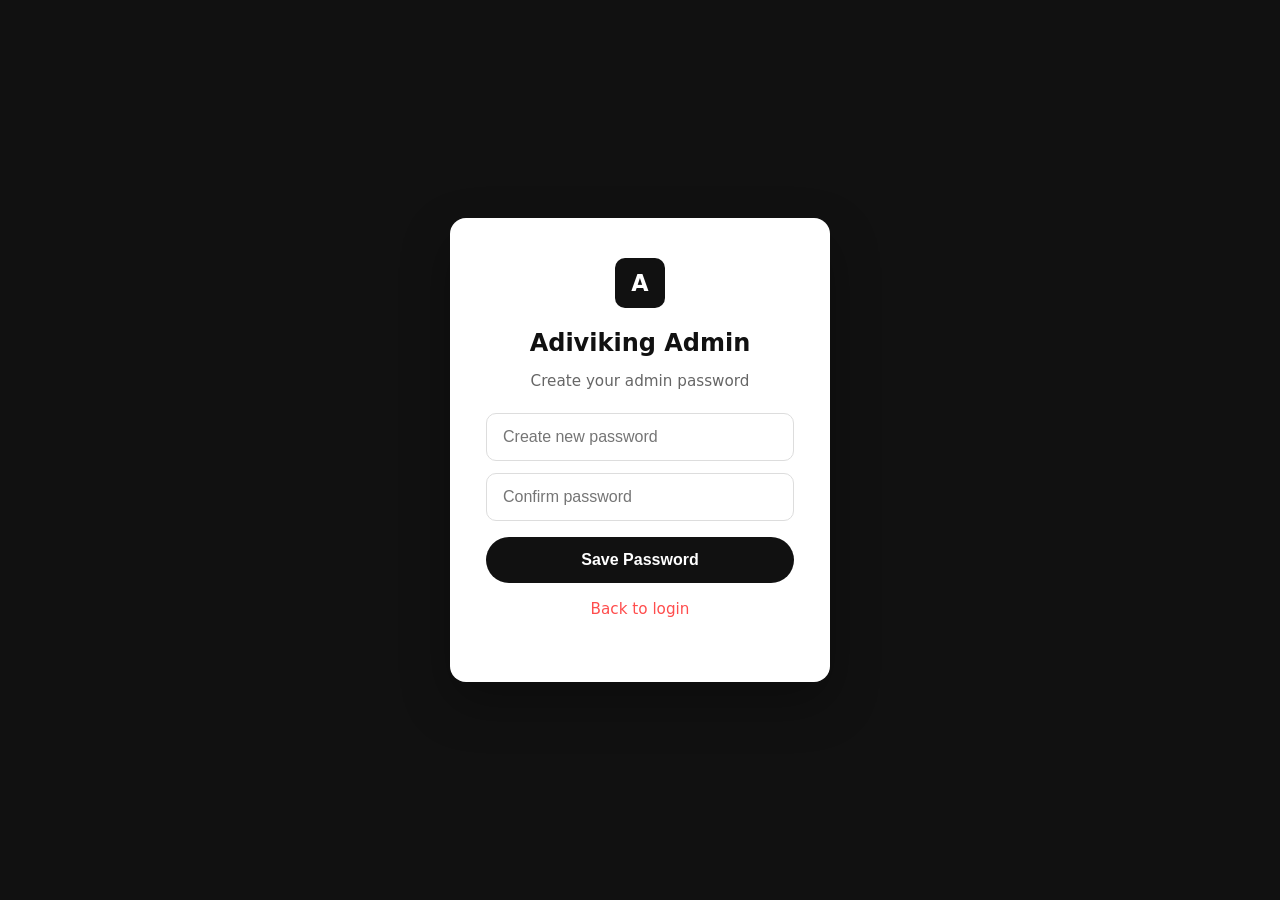
<file: admin.html>
<!DOCTYPE html>
<html lang="en">
<head>
    <meta charset="UTF-8">
    <meta name="viewport" content="width=device-width, initial-scale=1.0">
    <title>Admin | Adiviking</title>
    <link rel="stylesheet" href="graphicdesign.css">
    <link rel="stylesheet" href="https://cdnjs.cloudflare.com/ajax/libs/font-awesome/6.5.1/css/all.min.css">
    <style>
        #loginScreen{position:fixed;inset:0;background:#111;display:flex;align-items:center;justify-content:center;z-index:9999}
        .login-box{background:#fff;padding:40px 36px;border-radius:16px;width:100%;max-width:380px;text-align:center;box-shadow:0 20px 50px rgba(0,0,0,.3)}
        .login-box .logo-icon{width:50px;height:50px;background:#111;color:#fff;border-radius:10px;display:flex;align-items:center;justify-content:center;font-size:1.4rem;font-weight:700;margin:0 auto 16px}
        .login-box h2{font-size:1.5rem;margin-bottom:6px;color:#111}
        .login-box p{color:#666;font-size:.95rem;margin-bottom:20px}
        .login-box input{width:100%;padding:14px 16px;border:1px solid #ddd;border-radius:10px;font-size:1rem;margin-bottom:12px;box-sizing:border-box}
        .login-box input:focus{outline:none;border-color:#111}
        .login-box button{width:100%;padding:14px;background:#111;color:#fff;border:none;border-radius:50px;font-size:1rem;font-weight:600;cursor:pointer;margin-top:4px}
        .login-box button:hover{background:#ff4d4d}
        .login-error{color:#ff4d4d;font-size:.9rem;margin-top:12px;display:none}
        .login-link{margin-top:14px;font-size:.85rem;color:#888}
        .login-link a{color:#ff4d4d;text-decoration:none}
        #adminContent{display:none}
        .admin-hero{padding:50px 0 30px;text-align:center;background:linear-gradient(180deg,#fafafa 0%,#fff 100%)}
        .admin-hero h1{font-size:2rem;font-weight:800;color:#111;margin-bottom:8px}
        .admin-hero p{color:#666}
        .admin-section{padding:30px 0 70px}
        .admin-box{background:#fff;border-radius:12px;box-shadow:0 10px 30px rgba(0,0,0,.06);padding:32px;max-width:700px;margin:0 auto 30px;border:1px solid #eaeaea}
        .admin-box h2{font-size:1.4rem;font-weight:700;margin-bottom:20px;color:#111}
        .form-group{margin-bottom:18px}
        .form-group label{display:block;font-weight:600;margin-bottom:6px;color:#111;font-size:.95rem}
        .form-group input,.form-group select,.form-group textarea{width:100%;padding:12px 14px;border:1px solid #eaeaea;border-radius:10px;font-size:1rem;font-family:inherit;box-sizing:border-box}
        .form-group input:focus,.form-group select:focus,.form-group textarea:focus{outline:none;border-color:#111}
        .preview-area{margin-top:16px;text-align:center;min-height:120px;background:#f8f8f8;border-radius:10px;padding:16px;display:none}
        .preview-area img,.preview-area video{max-width:100%;max-height:280px;border-radius:8px}
        .btn-row{display:flex;gap:12px;flex-wrap:wrap;margin-top:20px}
        .btn-secondary{background:#eee;color:#111;padding:12px 24px;border-radius:50px;font-weight:600;border:none;cursor:pointer;font-size:.95rem;text-decoration:none;display:inline-flex;align-items:center}
        .btn-secondary:hover{background:#ddd}
        .note{background:#fff5f5;border-left:4px solid #ff4d4d;padding:14px 18px;border-radius:8px;font-size:.92rem;color:#333;margin-top:24px;max-width:700px;margin-left:auto;margin-right:auto}
        .logout-btn,.change-pass-btn{position:fixed;top:90px;z-index:100;border:none;padding:10px 18px;border-radius:50px;font-weight:600;cursor:pointer;font-size:.9rem;color:#fff}
        .logout-btn{right:20px;background:#ff4d4d}
        .change-pass-btn{right:150px;background:#111}
        .logout-btn:hover{background:#e03c3c}
        .change-pass-btn:hover{background:#333}
        .saved-item{display:flex;align-items:center;justify-content:space-between;gap:12px;background:#fff;border:1px solid #eaeaea;border-radius:10px;padding:14px 18px;margin-bottom:10px}
        .saved-item strong{color:#111}
        .saved-item span{color:#666;font-size:.9rem}
        .btn-delete{background:#ff4d4d;color:#fff;border:none;padding:8px 14px;border-radius:50px;font-size:.85rem;font-weight:600;cursor:pointer}
        .category-hint{font-size:.85rem;color:#666;margin-top:4px}
        @media(max-width:600px){.change-pass-btn,.logout-btn{position:static;display:inline-block;margin:10px 6px}}
    </style>
</head>
<body>

<div id="loginScreen">
    <div class="login-box">
        <div class="logo-icon">A</div>
        <h2>Adiviking Admin</h2>
        <p id="loginMessage">Enter password to continue</p>
        <div id="loginForm">
            <input type="password" id="passwordInput" placeholder="Password" autofocus>
            <button id="loginBtn">Unlock Admin</button>
            <p class="login-error" id="loginError">Wrong password. Try again.</p>
            <p class="login-link"><a href="#" id="showSetupLink">First time? Set a password</a></p>
        </div>
        <div id="setupForm" style="display:none">
            <input type="password" id="newPassword" placeholder="Create new password">
            <input type="password" id="confirmPassword" placeholder="Confirm password">
            <button id="setupBtn">Save Password</button>
            <p class="login-error" id="setupError"></p>
            <p class="login-link"><a href="#" id="showLoginLink">Back to login</a></p>
        </div>
    </div>
</div>

<div id="adminContent">
    <button class="change-pass-btn" id="changePassBtn"><i class="fas fa-key"></i> Change Password</button>
    <button class="logout-btn" id="logoutBtn"><i class="fas fa-lock"></i> Lock Admin</button>

    <header class="header">
        <div class="container">
            <a href="index.html" class="logo"><span class="logo-icon">A</span><span class="logo-text">Adiviking Admin</span></a>
            <nav class="nav" id="navMenu">
                <ul class="nav-list">
                    <li><a href="index.html" class="nav-link">Home</a></li>
                    <li><a href="OurWork.html" class="nav-link">Our Work</a></li>
                    <li><a href="Services.html" class="nav-link">Services</a></li>
                    <li><a href="AboutUs.html" class="nav-link">About Us</a></li>
                    <li><a href="Pricing.html" class="nav-link">Pricing</a></li>
                    <li><a href="ContactUs.html" class="nav-link">Contact Us</a></li>
                </ul>
            </nav>
            <button class="menu-toggle" id="menuToggle" aria-label="Toggle menu"><span></span><span></span><span></span></button>
        </div>
    </header>

    <section class="admin-hero">
        <div class="container">
            <h1>Admin Panel</h1>
            <p>Post projects by category and update service prices.</p>
        </div>
    </section>

    <section class="admin-section">
        <div class="container">

            <div class="admin-box">
                <h2><i class="fas fa-upload"></i> Add Project to Our Work</h2>
                <div class="form-group">
                    <label for="mediaType">Type</label>
                    <select id="mediaType">
                        <option value="image">Picture (Image)</option>
                        <option value="video">Video</option>
                    </select>
                </div>
                <div class="form-group">
                    <label for="mediaFile">Select File</label>
                    <input type="file" id="mediaFile" accept="image/*,video/*">
                </div>
                <div class="form-group">
                    <label for="fileName">File name</label>
                    <input type="text" id="fileName" placeholder="my-project.jpg">
                </div>
                <div class="preview-area" id="previewArea"></div>

                <div class="form-group">
                    <label for="category">Category (filter on Our Work)</label>
                    <select id="category">
                        <option value="logo">Logo Design</option>
                        <option value="branding">Brand Identity</option>
                        <option value="social">Social Media</option>
                        <option value="print">Posters & Flyers</option>
                        <option value="cards">Business Cards</option>
                        <option value="banners">Banners & Brochures</option>
                    </select>
                    <p class="category-hint">This controls which filter the project appears under on Our Work.</p>
                </div>
                <div class="form-group">
                    <label for="title">Project Title</label>
                    <input type="text" id="title" placeholder="e.g. Summer Promo Flyer">
                </div>
                <div class="form-group">
                    <label for="description">Short Description</label>
                    <textarea id="description" rows="4" placeholder="Describe the project..."></textarea>
                </div>
                <div class="btn-row">
                    <button type="button" class="btn btn-primary" id="saveBtn"><i class="fas fa-plus"></i> Save to Portfolio</button>
                    <a href="OurWork.html" class="btn-secondary"><i class="fas fa-eye"></i>&nbsp; View Our Work</a>
                </div>
            </div>

            <div class="admin-box">
                <h2><i class="fas fa-folder-open"></i> Saved Projects</h2>
                <div id="savedProjectsList"><p style="color:#666">No projects saved yet.</p></div>
            </div>

            <div class="admin-box">
                <h2><i class="fas fa-tags"></i> Manage Prices</h2>
                <p style="color:#666;margin-bottom:20px">Change starting prices. They update on the Pricing page.</p>
                <div class="form-group"><label for="priceLogo">Logo Design (MWK)</label><input type="text" id="priceLogo" placeholder="15,000"></div>
                <div class="form-group"><label for="priceBranding">Brand Identity (MWK)</label><input type="text" id="priceBranding" placeholder="15,000"></div>
                <div class="form-group"><label for="priceSocial">Social Media Graphics (MWK)</label><input type="text" id="priceSocial" placeholder="15,000"></div>
                <div class="form-group"><label for="pricePrint">Posters & Flyers (MWK)</label><input type="text" id="pricePrint" placeholder="15,000"></div>
                <div class="form-group"><label for="priceCards">Business Cards (MWK)</label><input type="text" id="priceCards" placeholder="15,000"></div>
                <div class="form-group"><label for="priceBanners">Banners & Brochures (MWK)</label><input type="text" id="priceBanners" placeholder="15,000"></div>
                <div class="btn-row">
                    <button type="button" class="btn btn-primary" id="savePricesBtn"><i class="fas fa-save"></i> Save Prices</button>
                    <a href="Pricing.html" class="btn-secondary"><i class="fas fa-eye"></i>&nbsp; View Pricing</a>
                </div>
            </div>

            <div class="note">
                <strong>Note:</strong> Projects and prices are saved in this browser. Open Our Work / Pricing on the same device to see updates.
            </div>
        </div>
    </section>

    <footer class="footer">
        <div class="container">
            <div class="footer-bottom"><p>&copy; 2026 Adiviking — Admin for Andrew Bulambo</p></div>
        </div>
    </footer>
</div>

<script>
const loginScreen=document.getElementById('loginScreen'),adminContent=document.getElementById('adminContent'),
passwordInput=document.getElementById('passwordInput'),loginBtn=document.getElementById('loginBtn'),
loginError=document.getElementById('loginError'),logoutBtn=document.getElementById('logoutBtn'),
changePassBtn=document.getElementById('changePassBtn'),loginForm=document.getElementById('loginForm'),
setupForm=document.getElementById('setupForm'),loginMessage=document.getElementById('loginMessage'),
showSetupLink=document.getElementById('showSetupLink'),showLoginLink=document.getElementById('showLoginLink'),
setupBtn=document.getElementById('setupBtn'),setupError=document.getElementById('setupError'),
newPassword=document.getElementById('newPassword'),confirmPassword=document.getElementById('confirmPassword');

if(sessionStorage.getItem('adminUnlocked')==='true')showAdmin();
if(!localStorage.getItem('adminPassword')){loginForm.style.display='none';setupForm.style.display='block';loginMessage.textContent='Create your admin password'}

function showAdmin(){loginScreen.style.display='none';adminContent.style.display='block';sessionStorage.setItem('adminUnlocked','true');renderSavedList();loadPriceInputs()}
function lockAdmin(){loginScreen.style.display='flex';adminContent.style.display='none';sessionStorage.removeItem('adminUnlocked');passwordInput.value='';loginForm.style.display='block';setupForm.style.display='none';loginMessage.textContent='Enter password to continue';loginError.style.display='none'}

loginBtn.addEventListener('click',tryLogin);
passwordInput.addEventListener('keypress',e=>{if(e.key==='Enter')tryLogin()});
function tryLogin(){const s=localStorage.getItem('adminPassword');if(!s){loginError.textContent='No password set. Create one first.';loginError.style.display='block';return}if(passwordInput.value===s){loginError.style.display='none';showAdmin()}else{loginError.style.display='block';passwordInput.value='';passwordInput.focus()}}
showSetupLink.addEventListener('click',e=>{e.preventDefault();loginForm.style.display='none';setupForm.style.display='block';loginMessage.textContent='Create or change your password';setupError.style.display='none'});
changePassBtn.addEventListener('click',()=>{lockAdmin();loginForm.style.display='none';setupForm.style.display='block';loginMessage.textContent='Change your password'});
showLoginLink.addEventListener('click',e=>{e.preventDefault();setupForm.style.display='none';loginForm.style.display='block';loginMessage.textContent='Enter password to continue'});
setupBtn.addEventListener('click',()=>{const p1=newPassword.value.trim(),p2=confirmPassword.value.trim();if(p1.length<4){setupError.textContent='Password must be at least 4 characters.';setupError.style.display='block';return}if(p1!==p2){setupError.textContent='Passwords do not match.';setupError.style.display='block';return}localStorage.setItem('adminPassword',p1);alert('Password saved!');setupForm.style.display='none';loginForm.style.display='block';loginMessage.textContent='Enter password to continue';newPassword.value='';confirmPassword.value=''});
logoutBtn.addEventListener('click',lockAdmin);

var menuToggle=document.getElementById('menuToggle'),navMenu=document.getElementById('navMenu');
if(menuToggle)menuToggle.addEventListener('click',function(){navMenu.classList.toggle('active');menuToggle.classList.toggle('active')});

var categoryLabels={logo:'Logo Design',branding:'Brand Identity',social:'Social Media',print:'Posters & Flyers',cards:'Business Cards',banners:'Banners & Brochures'};
var selectedFileDataUrl=null;
document.getElementById('mediaFile').addEventListener('change',function(){var file=this.files[0];if(!file)return;if(!document.getElementById('fileName').value)document.getElementById('fileName').value=file.name;var reader=new FileReader();reader.onload=function(e){selectedFileDataUrl=e.target.result;var prev=document.getElementById('previewArea');prev.style.display='block';if(file.type.startsWith('video/')){document.getElementById('mediaType').value='video';prev.innerHTML='<video src="'+selectedFileDataUrl+'" controls></video>'}else{document.getElementById('mediaType').value='image';prev.innerHTML='<img src="'+selectedFileDataUrl+'" alt="Preview">'}};reader.readAsDataURL(file)});

document.getElementById('saveBtn').addEventListener('click',function(){var type=document.getElementById('mediaType').value,fileName=document.getElementById('fileName').value.trim()||'project.jpg',category=document.getElementById('category').value,title=document.getElementById('title').value.trim()||'New Project',description=document.getElementById('description').value.trim()||'Project description.';if(!selectedFileDataUrl){alert('Please select a picture or video first.');return}var projects=JSON.parse(localStorage.getItem('adivikingProjects')||'[]');projects.unshift({id:Date.now().toString(),title:title,category:category,description:description,mediaType:type,mediaUrl:selectedFileDataUrl,fileName:fileName});localStorage.setItem('adivikingProjects',JSON.stringify(projects));renderSavedList();alert('Saved under "'+categoryLabels[category]+'". Open Our Work to see it.');document.getElementById('title').value='';document.getElementById('description').value=''});

function renderSavedList(){var list=document.getElementById('savedProjectsList'),projects=JSON.parse(localStorage.getItem('adivikingProjects')||'[]');if(!projects.length){list.innerHTML='<p style="color:#666">No projects saved yet.</p>';return}list.innerHTML='';projects.forEach(function(p){var item=document.createElement('div');item.className='saved-item';item.innerHTML='<div><strong>'+p.title+'</strong><br><span>'+(categoryLabels[p.category]||p.category)+'</span></div><button class="btn-delete" data-id="'+p.id+'"><i class="fas fa-trash"></i> Delete</button>';list.appendChild(item)});list.querySelectorAll('.btn-delete').forEach(function(btn){btn.addEventListener('click',function(){if(!confirm('Delete this project?'))return;var projects=JSON.parse(localStorage.getItem('adivikingProjects')||'[]');projects=projects.filter(function(p){return p.id!==btn.getAttribute('data-id')});localStorage.setItem('adivikingProjects',JSON.stringify(projects));renderSavedList()})})}

function loadPriceInputs(){var s=JSON.parse(localStorage.getItem('adivikingPrices')||'{}');document.getElementById('priceLogo').value=s.logo||'15,000';document.getElementById('priceBranding').value=s.branding||'15,000';document.getElementById('priceSocial').value=s.social||'15,000';document.getElementById('pricePrint').value=s.print||'15,000';document.getElementById('priceCards').value=s.cards||'15,000';document.getElementById('priceBanners').value=s.banners||'15,000'}
document.getElementById('savePricesBtn').addEventListener('click',function(){var prices={logo:document.getElementById('priceLogo').value.trim()||'15,000',branding:document.getElementById('priceBranding').value.trim()||'15,000',social:document.getElementById('priceSocial').value.trim()||'15,000',print:document.getElementById('pricePrint').value.trim()||'15,000',cards:document.getElementById('priceCards').value.trim()||'15,000',banners:document.getElementById('priceBanners').value.trim()||'15,000'};localStorage.setItem('adivikingPrices',JSON.stringify(prices));alert('Prices saved! Open Pricing page to see updates.')});
</script>
</body>
</html>
</file>
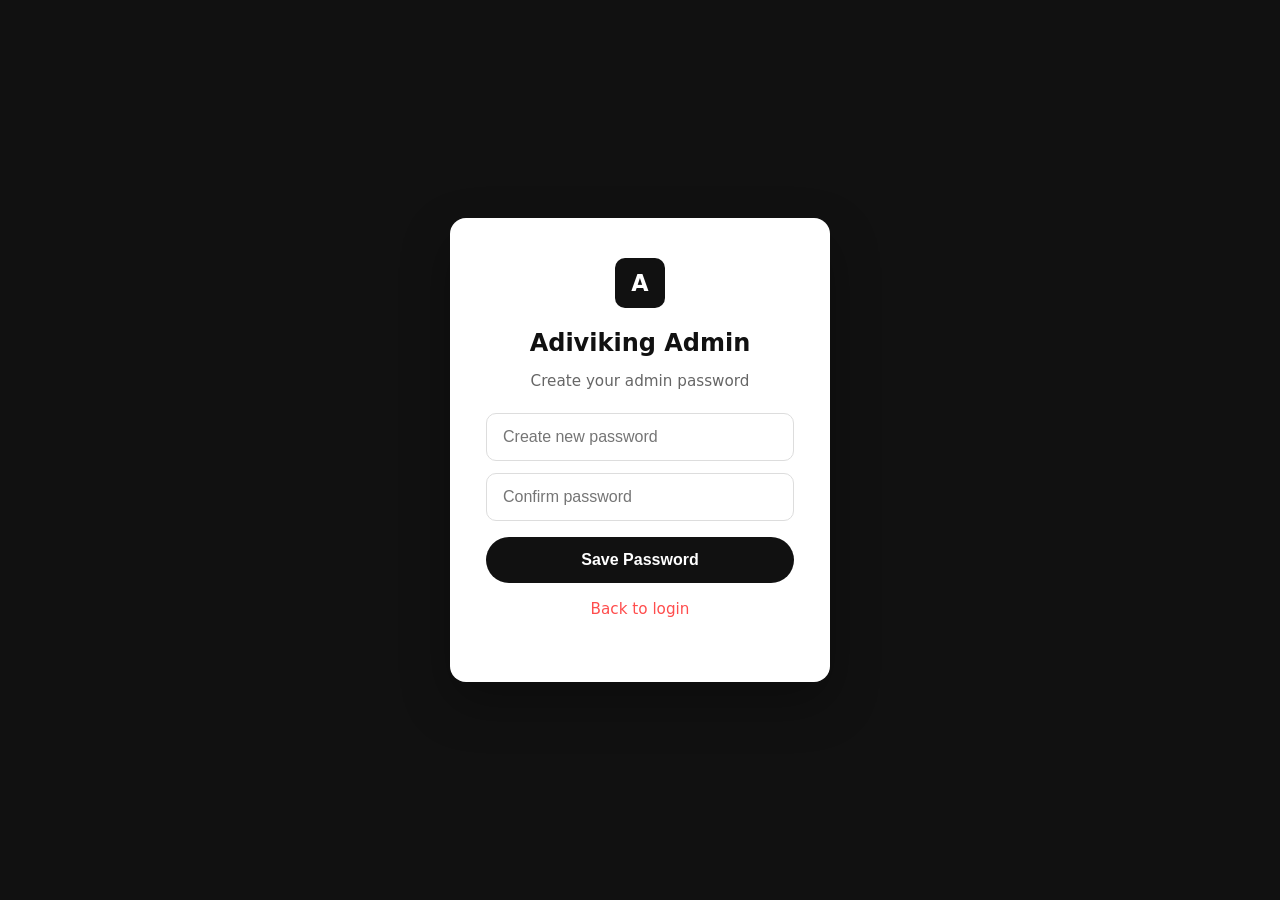
<file: Admin.html>
<!DOCTYPE html>
<html lang="en">
<head>
    <meta charset="UTF-8">
    <meta name="viewport" content="width=device-width, initial-scale=1.0">
    <title>Admin | Adiviking</title>
    <link rel="stylesheet" href="graphicdesign.css">
    <link rel="stylesheet" href="https://cdnjs.cloudflare.com/ajax/libs/font-awesome/6.5.1/css/all.min.css">
    <style>
        #loginScreen{position:fixed;inset:0;background:#111;display:flex;align-items:center;justify-content:center;z-index:9999}
        .login-box{background:#fff;padding:40px 36px;border-radius:16px;width:100%;max-width:380px;text-align:center;box-shadow:0 20px 50px rgba(0,0,0,.3)}
        .login-box .logo-icon{width:50px;height:50px;background:#111;color:#fff;border-radius:10px;display:flex;align-items:center;justify-content:center;font-size:1.4rem;font-weight:700;margin:0 auto 16px}
        .login-box h2{font-size:1.5rem;margin-bottom:6px;color:#111}
        .login-box p{color:#666;font-size:.95rem;margin-bottom:20px}
        .login-box input{width:100%;padding:14px 16px;border:1px solid #ddd;border-radius:10px;font-size:1rem;margin-bottom:12px;box-sizing:border-box}
        .login-box input:focus{outline:none;border-color:#111}
        .login-box button{width:100%;padding:14px;background:#111;color:#fff;border:none;border-radius:50px;font-size:1rem;font-weight:600;cursor:pointer;margin-top:4px}
        .login-box button:hover{background:#ff4d4d}
        .login-error{color:#ff4d4d;font-size:.9rem;margin-top:12px;display:none}
        .login-link{margin-top:14px;font-size:.85rem;color:#888}
        .login-link a{color:#ff4d4d;text-decoration:none}
        #adminContent{display:none}
        .admin-hero{padding:50px 0 30px;text-align:center;background:linear-gradient(180deg,#fafafa 0%,#fff 100%)}
        .admin-hero h1{font-size:2rem;font-weight:800;color:#111;margin-bottom:8px}
        .admin-hero p{color:#666}
        .admin-section{padding:30px 0 70px}
        .admin-box{background:#fff;border-radius:12px;box-shadow:0 10px 30px rgba(0,0,0,.06);padding:32px;max-width:700px;margin:0 auto 30px;border:1px solid #eaeaea}
        .admin-box h2{font-size:1.4rem;font-weight:700;margin-bottom:20px;color:#111}
        .form-group{margin-bottom:18px}
        .form-group label{display:block;font-weight:600;margin-bottom:6px;color:#111;font-size:.95rem}
        .form-group input,.form-group select,.form-group textarea{width:100%;padding:12px 14px;border:1px solid #eaeaea;border-radius:10px;font-size:1rem;font-family:inherit;box-sizing:border-box}
        .form-group input:focus,.form-group select:focus,.form-group textarea:focus{outline:none;border-color:#111}
        .preview-area{margin-top:16px;text-align:center;min-height:120px;background:#f8f8f8;border-radius:10px;padding:16px;display:none}
        .preview-area img,.preview-area video{max-width:100%;max-height:280px;border-radius:8px}
        .btn-row{display:flex;gap:12px;flex-wrap:wrap;margin-top:20px}
        .btn-secondary{background:#eee;color:#111;padding:12px 24px;border-radius:50px;font-weight:600;border:none;cursor:pointer;font-size:.95rem;text-decoration:none;display:inline-flex;align-items:center}
        .btn-secondary:hover{background:#ddd}
        .note{background:#fff5f5;border-left:4px solid #ff4d4d;padding:14px 18px;border-radius:8px;font-size:.92rem;color:#333;margin-top:24px;max-width:700px;margin-left:auto;margin-right:auto}
        .logout-btn,.change-pass-btn{position:fixed;top:90px;z-index:100;border:none;padding:10px 18px;border-radius:50px;font-weight:600;cursor:pointer;font-size:.9rem;color:#fff}
        .logout-btn{right:20px;background:#ff4d4d}
        .change-pass-btn{right:150px;background:#111}
        .logout-btn:hover{background:#e03c3c}
        .change-pass-btn:hover{background:#333}
        .saved-item{display:flex;align-items:center;justify-content:space-between;gap:12px;background:#fff;border:1px solid #eaeaea;border-radius:10px;padding:14px 18px;margin-bottom:10px}
        .saved-item strong{color:#111}
        .saved-item span{color:#666;font-size:.9rem}
        .btn-delete{background:#ff4d4d;color:#fff;border:none;padding:8px 14px;border-radius:50px;font-size:.85rem;font-weight:600;cursor:pointer}
        .category-hint{font-size:.85rem;color:#666;margin-top:4px}
        @media(max-width:600px){.change-pass-btn,.logout-btn{position:static;display:inline-block;margin:10px 6px}}
    </style>
</head>
<body>

<div id="loginScreen">
    <div class="login-box">
        <div class="logo-icon">A</div>
        <h2>Adiviking Admin</h2>
        <p id="loginMessage">Enter password to continue</p>
        <div id="loginForm">
            <input type="password" id="passwordInput" placeholder="Password" autofocus>
            <button id="loginBtn">Unlock Admin</button>
            <p class="login-error" id="loginError">Wrong password. Try again.</p>
            <p class="login-link"><a href="#" id="showSetupLink">First time? Set a password</a></p>
        </div>
        <div id="setupForm" style="display:none">
            <input type="password" id="newPassword" placeholder="Create new password">
            <input type="password" id="confirmPassword" placeholder="Confirm password">
            <button id="setupBtn">Save Password</button>
            <p class="login-error" id="setupError"></p>
            <p class="login-link"><a href="#" id="showLoginLink">Back to login</a></p>
        </div>
    </div>
</div>

<div id="adminContent">
    <button class="change-pass-btn" id="changePassBtn"><i class="fas fa-key"></i> Change Password</button>
    <button class="logout-btn" id="logoutBtn"><i class="fas fa-lock"></i> Lock Admin</button>

    <header class="header">
        <div class="container">
            <a href="index.html" class="logo"><span class="logo-icon">A</span><span class="logo-text">Adiviking Admin</span></a>
            <nav class="nav" id="navMenu">
                <ul class="nav-list">
                    <li><a href="index.html" class="nav-link">Home</a></li>
                    <li><a href="OurWork.html" class="nav-link">Our Work</a></li>
                    <li><a href="Services.html" class="nav-link">Services</a></li>
                    <li><a href="AboutUs.html" class="nav-link">About Us</a></li>
                    <li><a href="Pricing.html" class="nav-link">Pricing</a></li>
                    <li><a href="ContactUs.html" class="nav-link">Contact Us</a></li>
                </ul>
            </nav>
            <button class="menu-toggle" id="menuToggle" aria-label="Toggle menu"><span></span><span></span><span></span></button>
        </div>
    </header>

    <section class="admin-hero">
        <div class="container">
            <h1>Admin Panel</h1>
            <p>Post projects by category and update service prices.</p>
        </div>
    </section>

    <section class="admin-section">
        <div class="container">

            <!-- ADD PROJECT -->
            <div class="admin-box">
                <h2><i class="fas fa-upload"></i> Add Project to Our Work</h2>
                <div class="form-group">
                    <label for="mediaType">Type</label>
                    <select id="mediaType">
                        <option value="image">Picture (Image)</option>
                        <option value="video">Video</option>
                    </select>
                </div>
                <div class="form-group">
                    <label for="mediaFile">Select File</label>
                    <input type="file" id="mediaFile" accept="image/*,video/*">
                </div>
                <div class="form-group">
                    <label for="fileName">File name</label>
                    <input type="text" id="fileName" placeholder="my-project.jpg">
                </div>
                <div class="preview-area" id="previewArea"></div>

                <div class="form-group">
                    <label for="category">Category (filter on Our Work)</label>
                    <select id="category">
                        <option value="logo">Logo Design</option>
                        <option value="branding">Brand Identity</option>
                        <option value="social">Social Media</option>
                        <option value="print">Posters & Flyers</option>
                        <option value="cards">Business Cards</option>
                        <option value="banners">Banners & Brochures</option>
                    </select>
                    <p class="category-hint">This controls which filter the project appears under on Our Work.</p>
                </div>
                <div class="form-group">
                    <label for="title">Project Title</label>
                    <input type="text" id="title" placeholder="e.g. Summer Promo Flyer">
                </div>
                <div class="form-group">
                    <label for="description">Short Description</label>
                    <textarea id="description" rows="4" placeholder="Describe the project..."></textarea>
                </div>
                <div class="btn-row">
                    <button type="button" class="btn btn-primary" id="saveBtn"><i class="fas fa-plus"></i> Save to Portfolio</button>
                    <a href="OurWork.html" class="btn-secondary"><i class="fas fa-eye"></i>&nbsp; View Our Work</a>
                </div>
            </div>

            <!-- SAVED PROJECTS -->
            <div class="admin-box">
                <h2><i class="fas fa-folder-open"></i> Saved Projects</h2>
                <div id="savedProjectsList"><p style="color:#666">No projects saved yet.</p></div>
            </div>

            <!-- MANAGE PRICES -->
            <div class="admin-box">
                <h2><i class="fas fa-tags"></i> Manage Prices</h2>
                <p style="color:#666;margin-bottom:20px">Change starting prices. They update on the Pricing page.</p>
                <div class="form-group">
                    <label for="priceLogo">Logo Design (MWK)</label>
                    <input type="text" id="priceLogo" placeholder="15,000">
                </div>
                <div class="form-group">
                    <label for="priceBranding">Brand Identity (MWK)</label>
                    <input type="text" id="priceBranding" placeholder="15,000">
                </div>
                <div class="form-group">
                    <label for="priceSocial">Social Media Graphics (MWK)</label>
                    <input type="text" id="priceSocial" placeholder="15,000">
                </div>
                <div class="form-group">
                    <label for="pricePrint">Posters & Flyers (MWK)</label>
                    <input type="text" id="pricePrint" placeholder="15,000">
                </div>
                <div class="form-group">
                    <label for="priceCards">Business Cards (MWK)</label>
                    <input type="text" id="priceCards" placeholder="15,000">
                </div>
                <div class="form-group">
                    <label for="priceBanners">Banners & Brochures (MWK)</label>
                    <input type="text" id="priceBanners" placeholder="15,000">
                </div>
                <div class="btn-row">
                    <button type="button" class="btn btn-primary" id="savePricesBtn"><i class="fas fa-save"></i> Save Prices</button>
                    <a href="Pricing.html" class="btn-secondary"><i class="fas fa-eye"></i>&nbsp; View Pricing</a>
                </div>
            </div>

            <div class="note">
                <strong>Note:</strong> Projects and prices are saved in this browser. Open Our Work / Pricing on the same device to see updates.
            </div>
        </div>
    </section>

    <footer class="footer">
        <div class="container">
            <div class="footer-bottom"><p>&copy; 2026 Adiviking — Admin for Andrew Bulambo</p></div>
        </div>
    </footer>
</div>

<script>
const loginScreen=document.getElementById('loginScreen'),adminContent=document.getElementById('adminContent'),
passwordInput=document.getElementById('passwordInput'),loginBtn=document.getElementById('loginBtn'),
loginError=document.getElementById('loginError'),logoutBtn=document.getElementById('logoutBtn'),
changePassBtn=document.getElementById('changePassBtn'),loginForm=document.getElementById('loginForm'),
setupForm=document.getElementById('setupForm'),loginMessage=document.getElementById('loginMessage'),
showSetupLink=document.getElementById('showSetupLink'),showLoginLink=document.getElementById('showLoginLink'),
setupBtn=document.getElementById('setupBtn'),setupError=document.getElementById('setupError'),
newPassword=document.getElementById('newPassword'),confirmPassword=document.getElementById('confirmPassword');

if(sessionStorage.getItem('adminUnlocked')==='true')showAdmin();
if(!localStorage.getItem('adminPassword')){loginForm.style.display='none';setupForm.style.display='block';loginMessage.textContent='Create your admin password'}

function showAdmin(){loginScreen.style.display='none';adminContent.style.display='block';sessionStorage.setItem('adminUnlocked','true');renderSavedList();loadPriceInputs()}
function lockAdmin(){loginScreen.style.display='flex';adminContent.style.display='none';sessionStorage.removeItem('adminUnlocked');passwordInput.value='';loginForm.style.display='block';setupForm.style.display='none';loginMessage.textContent='Enter password to continue';loginError.style.display='none'}

loginBtn.addEventListener('click',tryLogin);
passwordInput.addEventListener('keypress',e=>{if(e.key==='Enter')tryLogin()});
function tryLogin(){const s=localStorage.getItem('adminPassword');if(!s){loginError.textContent='No password set. Create one first.';loginError.style.display='block';return}if(passwordInput.value===s){loginError.style.display='none';showAdmin()}else{loginError.style.display='block';passwordInput.value='';passwordInput.focus()}}
showSetupLink.addEventListener('click',e=>{e.preventDefault();loginForm.style.display='none';setupForm.style.display='block';loginMessage.textContent='Create or change your password';setupError.style.display='none'});
changePassBtn.addEventListener('click',()=>{lockAdmin();loginForm.style.display='none';setupForm.style.display='block';loginMessage.textContent='Change your password'});
showLoginLink.addEventListener('click',e=>{e.preventDefault();setupForm.style.display='none';loginForm.style.display='block';loginMessage.textContent='Enter password to continue'});
setupBtn.addEventListener('click',()=>{const p1=newPassword.value.trim(),p2=confirmPassword.value.trim();if(p1.length<4){setupError.textContent='Password must be at least 4 characters.';setupError.style.display='block';return}if(p1!==p2){setupError.textContent='Passwords do not match.';setupError.style.display='block';return}localStorage.setItem('adminPassword',p1);alert('Password saved!');setupForm.style.display='none';loginForm.style.display='block';loginMessage.textContent='Enter password to continue';newPassword.value='';confirmPassword.value=''});
logoutBtn.addEventListener('click',lockAdmin);

const menuToggle=document.getElementById('menuToggle'),navMenu=document.getElementById('navMenu');
if(menuToggle)menuToggle.addEventListener('click',()=>{navMenu.classList.toggle('active');menuToggle.classList.toggle('active')});

const categoryLabels={logo:'Logo Design',branding:'Brand Identity',social:'Social Media',print:'Posters & Flyers',cards:'Business Cards',banners:'Banners & Brochures'};
let selectedFileDataUrl=null;
document.getElementById('mediaFile').addEventListener('change',function(){const file=this.files[0];if(!file)return;if(!document.getElementById('fileName').value)document.getElementById('fileName').value=file.name;const reader=new FileReader();reader.onload=e=>{selectedFileDataUrl=e.target.result;const prev=document.getElementById('previewArea');prev.style.display='block';if(file.type.startsWith('video/')){document.getElementById('mediaType').value='video';prev.innerHTML=`<video src="${selectedFileDataUrl}" controls></video>`}else{document.getElementById('mediaType').value='image';prev.innerHTML=`<img src="${selectedFileDataUrl}" alt="Preview">`}};reader.readAsDataURL(file)});

document.getElementById('saveBtn').addEventListener('click',function(){const type=document.getElementById('mediaType').value,fileName=document.getElementById('fileName').value.trim()||'project.jpg',category=document.getElementById('category').value,title=document.getElementById('title').value.trim()||'New Project',description=document.getElementById('description').value.trim()||'Project description.';if(!selectedFileDataUrl){alert('Please select a picture or video first.');return}const projects=JSON.parse(localStorage.getItem('adivikingProjects')||'[]');projects.unshift({id:Date.now().toString(),title,category,description,mediaType:type,mediaUrl:selectedFileDataUrl,fileName});localStorage.setItem('adivikingProjects',JSON.stringify(projects));renderSavedList();alert('Saved under "'+categoryLabels[category]+'". Open Our Work to see it.');document.getElementById('title').value='';document.getElementById('description').value=''});

function renderSavedList(){const list=document.getElementById('savedProjectsList'),projects=JSON.parse(localStorage.getItem('adivikingProjects')||'[]');if(!projects.length){list.innerHTML='<p style="color:#666">No projects saved yet.</p>';return}list.innerHTML='';projects.forEach(p=>{const item=document.createElement('div');item.className='saved-item';item.innerHTML=`<div><strong>${p.title}</strong><br><span>${categoryLabels[p.category]||p.category}</span></div><button class="btn-delete" data-id="${p.id}"><i class="fas fa-trash"></i> Delete</button>`;list.appendChild(item)});list.querySelectorAll('.btn-delete').forEach(btn=>{btn.addEventListener('click',function(){if(!confirm('Delete this project?'))return;let projects=JSON.parse(localStorage.getItem('adivikingProjects')||'[]');projects=projects.filter(p=>p.id!==btn.getAttribute('data-id'));localStorage.setItem('adivikingProjects',JSON.stringify(projects));renderSavedList()})})}

function loadPriceInputs(){const s=JSON.parse(localStorage.getItem('adivikingPrices')||'{}');document.getElementById('priceLogo').value=s.logo||'15,000';document.getElementById('priceBranding').value=s.branding||'15,000';document.getElementById('priceSocial').value=s.social||'15,000';document.getElementById('pricePrint').value=s.print||'15,000';document.getElementById('priceCards').value=s.cards||'15,000';document.getElementById('priceBanners').value=s.banners||'15,000'}
document.getElementById('savePricesBtn').addEventListener('click',function(){const prices={logo:document.getElementById('priceLogo').value.trim()||'15,000',branding:document.getElementById('priceBranding').value.trim()||'15,000',social:document.getElementById('priceSocial').value.trim()||'15,000',print:document.getElementById('pricePrint').value.trim()||'15,000',cards:document.getElementById('priceCards').value.trim()||'15,000',banners:document.getElementById('priceBanners').value.trim()||'15,000'};localStorage.setItem('adivikingPrices',JSON.stringify(prices));alert('Prices saved! Open Pricing page to see updates.')});
</script>
</body>
</html>
</file>
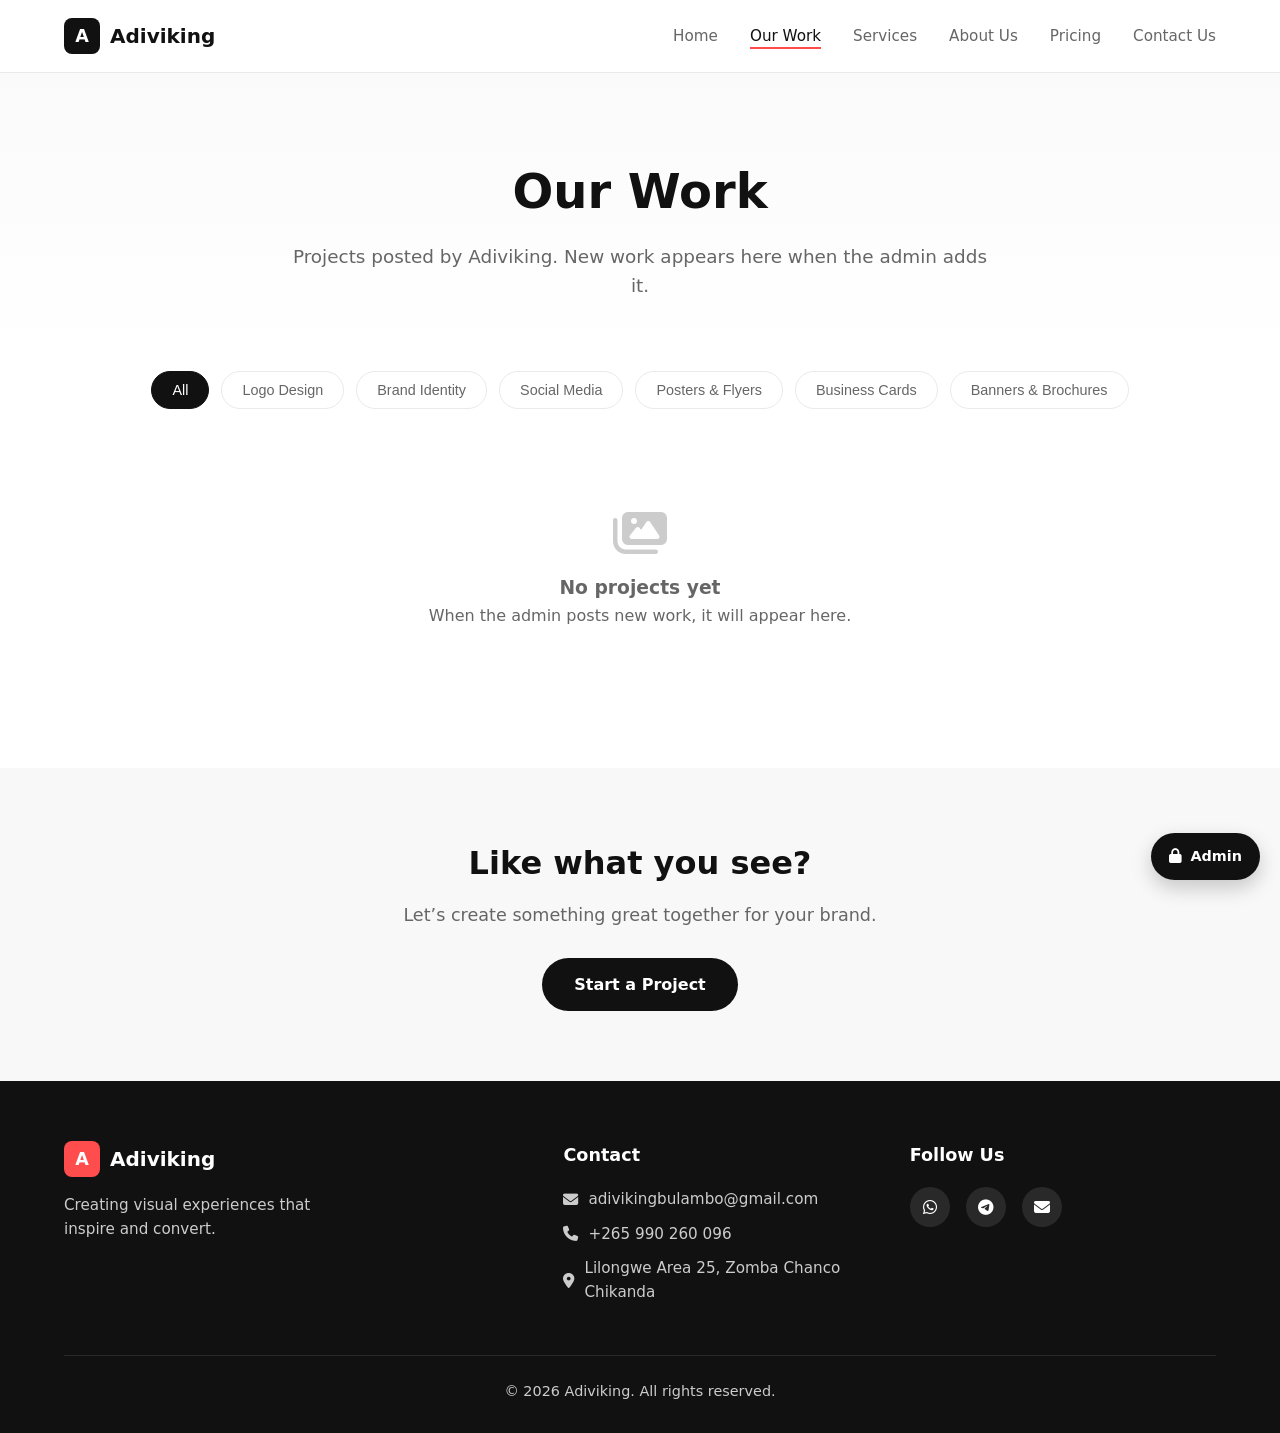
<file: OurWork.html>
<!DOCTYPE html>
<html lang="en">
<head>
    <meta charset="UTF-8">
    <meta name="viewport" content="width=device-width, initial-scale=1.0">
    <title>Our Work | Adiviking</title>
    <link rel="stylesheet" href="graphicdesign.css">
    <link rel="stylesheet" href="https://cdnjs.cloudflare.com/ajax/libs/font-awesome/6.5.1/css/all.min.css">
    <style>
        .project-image {
            height: 220px;
            overflow: hidden;
            background: #eee;
        }
        .project-image img,
        .project-image video {
            width: 100%;
            height: 100%;
            object-fit: cover;
            display: block;
        }
        .empty-state {
            text-align: center;
            padding: 60px 20px;
            color: #666;
            grid-column: 1 / -1;
        }
        .empty-state i {
            font-size: 3rem;
            color: #ccc;
            margin-bottom: 16px;
            display: block;
        }
        .admin-entry {
            position: fixed;
            bottom: 20px;
            right: 20px;
            z-index: 99;
        }
        .admin-entry a {
            display: inline-flex;
            align-items: center;
            gap: 8px;
            background: #111;
            color: #fff;
            padding: 12px 18px;
            border-radius: 50px;
            font-size: 0.9rem;
            font-weight: 600;
            text-decoration: none;
            box-shadow: 0 8px 20px rgba(0,0,0,0.2);
        }
        .admin-entry a:hover { background: #ff4d4d; }
    </style>
</head>
<body>

    <header class="header">
        <div class="container">
            <a href="index.html" class="logo">
                <span class="logo-icon">A</span>
                <span class="logo-text">Adiviking</span>
            </a>
            <nav class="nav" id="navMenu">
                <ul class="nav-list">
                    <li><a href="index.html" class="nav-link">Home</a></li>
                    <li><a href="OurWork.html" class="nav-link active">Our Work</a></li>
                    <li><a href="Services.html" class="nav-link">Services</a></li>
                    <li><a href="AboutUs.html" class="nav-link">About Us</a></li>
                    <li><a href="Pricing.html" class="nav-link">Pricing</a></li>
                    <li><a href="ContactUs.html" class="nav-link">Contact Us</a></li>
                </ul>
            </nav>
            <button class="menu-toggle" id="menuToggle" aria-label="Toggle menu">
                <span></span><span></span><span></span>
            </button>
        </div>
    </header>

    <section class="page-hero">
        <div class="container">
            <h1>Our Work</h1>
            <p>Projects posted by Adiviking. New work appears here when the admin adds it.</p>
        </div>
    </section>

    <section class="work-filters">
        <div class="container">
            <div class="filter-buttons">
                <button class="filter-btn active" data-filter="all">All</button>
                <button class="filter-btn" data-filter="logo">Logo Design</button>
                <button class="filter-btn" data-filter="branding">Brand Identity</button>
                <button class="filter-btn" data-filter="social">Social Media</button>
                <button class="filter-btn" data-filter="print">Posters & Flyers</button>
                <button class="filter-btn" data-filter="cards">Business Cards</button>
                <button class="filter-btn" data-filter="banners">Banners & Brochures</button>
            </div>
        </div>
    </section>

    <section class="projects">
        <div class="container">
            <div class="projects-grid" id="projectsGrid"></div>
        </div>
    </section>

    <section class="work-cta">
        <div class="container">
            <h2>Like what you see?</h2>
            <p>Let’s create something great together for your brand.</p>
            <a href="ContactUs.html" class="btn btn-primary">Start a Project</a>
        </div>
    </section>

    <!-- LINK TO ADMIN -->
    <div class="admin-entry">
        <a href="admin.html"><i class="fas fa-lock"></i> Admin</a>
    </div>

    <footer class="footer">
        <div class="container">
            <div class="footer-content">
                <div class="footer-brand">
                    <a href="index.html" class="logo">
                        <span class="logo-icon">A</span>
                        <span class="logo-text">Adiviking</span>
                    </a>
                    <p>Creating visual experiences that inspire and convert.</p>
                </div>
                <div class="footer-contact">
                    <h4>Contact</h4>
                    <p><i class="fas fa-envelope"></i> <a href="mailto:adivikingbulambo@gmail.com">adivikingbulambo@gmail.com</a></p>
                    <p><i class="fas fa-phone"></i> <a href="tel:+265990260096">+265 990 260 096</a></p>
                    <p><i class="fas fa-map-marker-alt"></i> Lilongwe Area 25, Zomba Chanco Chikanda</p>
                </div>
                <div class="footer-social">
                    <h4>Follow Us</h4>
                    <div class="social-links">
                        <a href="https://wa.me/265990260096" target="_blank" rel="noopener"><i class="fab fa-whatsapp"></i></a>
                        <a href="https://t.me/adivikingBulambo" target="_blank" rel="noopener"><i class="fab fa-telegram"></i></a>
                        <a href="mailto:adivikingbulambo@gmail.com"><i class="fas fa-envelope"></i></a>
                    </div>
                </div>
            </div>
            <div class="footer-bottom">
                <p>&copy; 2026 Adiviking. All rights reserved.</p>
            </div>
        </div>
    </footer>

    <script>
        // Mobile menu
        (function () {
            var btn = document.getElementById('menuToggle');
            var nav = document.getElementById('navMenu');
            if (!btn || !nav) return;
            btn.onclick = function () {
                nav.classList.toggle('active');
                btn.classList.toggle('active');
            };
            nav.querySelectorAll('.nav-link').forEach(function (link) {
                link.onclick = function () {
                    nav.classList.remove('active');
                    btn.classList.remove('active');
                };
            });
        })();

        // Load projects from Admin
        var categoryLabels = {
            logo: 'Logo Design',
            branding: 'Brand Identity',
            social: 'Social Media Graphics',
            print: 'Posters & Flyers',
            cards: 'Business Cards',
            banners: 'Banners & Brochures'
        };

        function loadProjects() {
            var grid = document.getElementById('projectsGrid');
            var projects = JSON.parse(localStorage.getItem('adivikingProjects') || '[]');
            grid.innerHTML = '';

            if (projects.length === 0) {
                grid.innerHTML = '<div class="empty-state"><i class="fas fa-images"></i><h3>No projects yet</h3><p>When the admin posts new work, it will appear here.</p></div>';
                return;
            }

            projects.forEach(function (p) {
                var media = p.mediaType === 'video'
                    ? '<video src="' + p.mediaUrl + '" controls style="width:100%;height:100%;object-fit:cover;"></video>'
                    : '<img src="' + p.mediaUrl + '" alt="' + p.title + '">';
                var card = document.createElement('article');
                card.className = 'project-card';
                card.setAttribute('data-category', p.category);
                card.innerHTML = '<div class="project-image">' + media + '</div><div class="project-info"><span class="project-category">' + (categoryLabels[p.category] || p.category) + '</span><h3>' + p.title + '</h3><p>' + p.description + '</p></div>';
                grid.appendChild(card);
            });
        }

        // Filters
        document.querySelectorAll('.filter-btn').forEach(function (button) {
            button.addEventListener('click', function () {
                document.querySelectorAll('.filter-btn').forEach(function (b) { b.classList.remove('active'); });
                button.classList.add('active');
                var filter = button.getAttribute('data-filter');
                document.querySelectorAll('.project-card').forEach(function (card) {
                    if (filter === 'all' || card.getAttribute('data-category') === filter) {
                        card.style.display = 'block';
                    } else {
                        card.style.display = 'none';
                    }
                });
            });
        });

        loadProjects();
    </script>
</body>
</html>
</file>
<file: graphicdesign.css>
/* ===== Reset & Base ===== */
* {
    margin: 0;
    padding: 0;
    box-sizing: border-box;
}

:root {
    --primary: #111111;
    --accent: #ff4d4d;
    --text: #333333;
    --text-light: #666666;
    --bg: #ffffff;
    --bg-soft: #f8f8f8;
    --border: #eaeaea;
    --radius: 12px;
    --shadow: 0 10px 30px rgba(0, 0, 0, 0.06);
    --transition: all 0.3s ease;
}

html {
    scroll-behavior: smooth;
}

body {
    font-family: 'Segoe UI', system-ui, -apple-system, sans-serif;
    color: var(--text);
    background: var(--bg);
    line-height: 1.6;
}

.container {
    width: 100%;
    max-width: 1200px;
    margin: 0 auto;
    padding: 0 24px;
}

a {
    text-decoration: none;
    color: inherit;
}

img {
    max-width: 100%;
    display: block;
}

/* ===== Header ===== */
.header {
    position: sticky;
    top: 0;
    z-index: 1000;
    background: rgba(255, 255, 255, 0.95);
    backdrop-filter: blur(12px);
    border-bottom: 1px solid var(--border);
}

.header .container {
    display: flex;
    align-items: center;
    justify-content: space-between;
    height: 72px;
    position: relative;
}

.logo {
    display: flex;
    align-items: center;
    gap: 10px;
    font-weight: 700;
    font-size: 1.25rem;
    color: var(--primary);
}

.logo-icon {
    width: 36px;
    height: 36px;
    background: var(--primary);
    color: white;
    border-radius: 8px;
    display: flex;
    align-items: center;
    justify-content: center;
    font-size: 1.1rem;
}

.nav-list {
    display: flex;
    list-style: none;
    gap: 32px;
}

.nav-link {
    font-size: 0.95rem;
    font-weight: 500;
    color: var(--text-light);
    transition: var(--transition);
    position: relative;
}

.nav-link:hover,
.nav-link.active {
    color: var(--primary);
}

.nav-link.active::after {
    content: '';
    position: absolute;
    bottom: -4px;
    left: 0;
    width: 100%;
    height: 2px;
    background: var(--accent);
}

/* Hamburger - hidden on desktop */
.menu-toggle {
    display: none;
    flex-direction: column;
    justify-content: center;
    gap: 5px;
    background: none;
    border: none;
    cursor: pointer;
    padding: 8px;
    z-index: 1001;
}

.menu-toggle span {
    width: 24px;
    height: 2px;
    background: var(--primary);
    transition: var(--transition);
    display: block;
}

/* ===== Buttons ===== */
.btn {
    display: inline-block;
    padding: 14px 32px;
    border-radius: 50px;
    font-weight: 600;
    font-size: 1rem;
    transition: var(--transition);
    border: none;
    cursor: pointer;
}

.btn-primary {
    background: var(--primary);
    color: white;
}

.btn-primary:hover {
    background: var(--accent);
    transform: translateY(-2px);
    box-shadow: 0 8px 20px rgba(255, 77, 77, 0.25);
}

/* ===== Hero (Home) ===== */
.hero {
    padding: 100px 0 80px;
    background: linear-gradient(180deg, #fafafa 0%, #ffffff 100%);
}

.hero-content {
    max-width: 700px;
}

.hero-title {
    font-size: clamp(2.4rem, 5vw, 3.6rem);
    font-weight: 800;
    line-height: 1.15;
    color: var(--primary);
    margin-bottom: 20px;
}

.hero-subtitle {
    font-size: 1.15rem;
    color: var(--text-light);
    margin-bottom: 32px;
    max-width: 540px;
}

/* ===== Intro ===== */
.intro {
    padding: 80px 0;
}

.intro-content {
    max-width: 720px;
    margin: 0 auto;
    text-align: center;
}

.intro-content h2 {
    font-size: 2rem;
    font-weight: 700;
    margin-bottom: 20px;
    color: var(--primary);
}

.intro-content p {
    font-size: 1.1rem;
    color: var(--text-light);
}

/* ===== Founder Section ===== */
.testimonials {
    padding: 80px 0;
    background: var(--bg-soft);
}

.section-title {
    text-align: center;
    font-size: 2rem;
    font-weight: 700;
    margin-bottom: 48px;
    color: var(--primary);
}

.founder-section {
    display: grid;
    grid-template-columns: 280px 1fr;
    gap: 50px;
    align-items: center;
    max-width: 900px;
    margin: 0 auto;
    background: white;
    padding: 40px;
    border-radius: var(--radius);
    box-shadow: var(--shadow);
}

.founder-photo {
    text-align: center;
}

.founder-img {
    width: 240px;
    height: 240px;
    object-fit: cover;
    border-radius: 50%;
    border: 5px solid #f0f0f0;
    box-shadow: 0 10px 30px rgba(0, 0, 0, 0.12);
    display: block;
    margin: 0 auto;
}

.founder-info h3 {
    font-size: 1.8rem;
    font-weight: 700;
    color: var(--primary);
    margin-bottom: 6px;
}

.founder-role {
    font-size: 1rem;
    color: var(--accent);
    font-weight: 600;
    margin-bottom: 20px;
}

.founder-info p {
    color: var(--text-light);
    font-size: 1.05rem;
    line-height: 1.7;
    margin-bottom: 14px;
}

/* ===== Page Hero ===== */
.page-hero {
    padding: 80px 0 50px;
    background: linear-gradient(180deg, #fafafa 0%, #ffffff 100%);
    text-align: center;
}

.page-hero h1 {
    font-size: clamp(2.2rem, 4vw, 3rem);
    font-weight: 800;
    color: var(--primary);
    margin-bottom: 12px;
}

.page-hero p {
    font-size: 1.15rem;
    color: var(--text-light);
    max-width: 700px;
    margin: 0 auto;
}

/* ===== Work Filters ===== */
.work-filters {
    padding: 20px 0 40px;
}

.filter-buttons {
    display: flex;
    flex-wrap: wrap;
    justify-content: center;
    gap: 12px;
}

.filter-btn {
    padding: 10px 20px;
    border: 1px solid var(--border);
    background: white;
    border-radius: 50px;
    font-size: 0.9rem;
    font-weight: 500;
    color: var(--text-light);
    cursor: pointer;
    transition: var(--transition);
}

.filter-btn:hover,
.filter-btn.active {
    background: var(--primary);
    color: white;
    border-color: var(--primary);
}

/* ===== Projects Grid ===== */
.projects {
    padding-bottom: 80px;
}

.projects-grid {
    display: grid;
    grid-template-columns: repeat(auto-fill, minmax(280px, 1fr));
    gap: 28px;
}

.project-card {
    background: white;
    border-radius: var(--radius);
    overflow: hidden;
    box-shadow: var(--shadow);
    transition: opacity 0.3s ease, transform 0.3s ease;
}

.project-card:hover {
    transform: translateY(-8px);
    box-shadow: 0 15px 40px rgba(0, 0, 0, 0.1);
}

.project-image {
    height: 220px;
    overflow: hidden;
    background: #eee;
}

.project-image img,
.project-image video {
    width: 100%;
    height: 100%;
    object-fit: cover;
    display: block;
    transition: transform 0.4s ease;
}

.project-card:hover .project-image img {
    transform: scale(1.08);
}

.project-info {
    padding: 24px;
}

.project-category {
    display: inline-block;
    font-size: 0.8rem;
    font-weight: 600;
    color: var(--accent);
    text-transform: uppercase;
    letter-spacing: 0.5px;
    margin-bottom: 8px;
}

.project-info h3 {
    font-size: 1.2rem;
    font-weight: 700;
    color: var(--primary);
    margin-bottom: 10px;
}

.project-info p {
    font-size: 0.95rem;
    color: var(--text-light);
    line-height: 1.55;
}

/* ===== Work CTA ===== */
.work-cta {
    padding: 70px 0;
    background: var(--bg-soft);
    text-align: center;
}

.work-cta h2 {
    font-size: 2rem;
    font-weight: 700;
    color: var(--primary);
    margin-bottom: 12px;
}

.work-cta p {
    font-size: 1.1rem;
    color: var(--text-light);
    margin-bottom: 28px;
    max-width: 600px;
    margin-left: auto;
    margin-right: auto;
}

/* ===== About Page ===== */
.about-section {
    padding: 80px 0;
}

.about-grid {
    display: grid;
    grid-template-columns: 1.4fr 1fr;
    gap: 50px;
    align-items: center;
}

.about-text h2 {
    font-size: 1.9rem;
    font-weight: 700;
    color: var(--primary);
    margin-bottom: 20px;
}

.about-text p {
    color: var(--text-light);
    margin-bottom: 16px;
    font-size: 1.05rem;
}

.owner-photo {
    text-align: center;
}

.owner-placeholder {
    width: 260px;
    height: 260px;
    margin: 0 auto 16px;
    border-radius: 50%;
    overflow: hidden;
    border: 5px solid #f0f0f0;
    box-shadow: 0 10px 30px rgba(0, 0, 0, 0.12);
}

.owner-placeholder img {
    width: 100%;
    height: 100%;
    object-fit: cover;
    display: block;
}

.owner-name {
    font-weight: 600;
    color: var(--primary);
    font-size: 1.05rem;
    line-height: 1.4;
}

.mission-vision {
    padding: 70px 0;
    background: var(--bg-soft);
}

.mv-grid {
    display: grid;
    grid-template-columns: 1fr 1fr;
    gap: 30px;
}

.mv-card {
    background: white;
    padding: 36px;
    border-radius: var(--radius);
    box-shadow: var(--shadow);
    text-align: center;
}

.mv-icon {
    width: 60px;
    height: 60px;
    background: var(--primary);
    color: white;
    border-radius: 50%;
    display: flex;
    align-items: center;
    justify-content: center;
    font-size: 1.4rem;
    margin: 0 auto 20px;
}

.mv-card h3 {
    font-size: 1.35rem;
    margin-bottom: 12px;
    color: var(--primary);
}

.mv-card p {
    color: var(--text-light);
    font-size: 1rem;
}

.values-section {
    padding: 80px 0;
}

.values-grid {
    display: grid;
    grid-template-columns: repeat(auto-fit, minmax(240px, 1fr));
    gap: 28px;
}

.value-card {
    background: white;
    padding: 32px 24px;
    border-radius: var(--radius);
    box-shadow: var(--shadow);
    text-align: center;
    transition: var(--transition);
}

.value-card:hover {
    transform: translateY(-6px);
}

.value-icon {
    width: 56px;
    height: 56px;
    background: #fff0f0;
    color: var(--accent);
    border-radius: 50%;
    display: flex;
    align-items: center;
    justify-content: center;
    font-size: 1.3rem;
    margin: 0 auto 18px;
}

.value-card h3 {
    font-size: 1.2rem;
    margin-bottom: 10px;
    color: var(--primary);
}

.value-card p {
    color: var(--text-light);
    font-size: 0.95rem;
}

/* ===== Services Page ===== */
.services-section {
    padding: 70px 0 40px;
}

.service-item {
    display: grid;
    grid-template-columns: 90px 1fr;
    gap: 28px;
    margin-bottom: 50px;
    padding-bottom: 50px;
    border-bottom: 1px solid var(--border);
}

.service-item:last-child {
    border-bottom: none;
    margin-bottom: 0;
    padding-bottom: 0;
}

.service-icon {
    width: 70px;
    height: 70px;
    background: var(--primary);
    color: white;
    border-radius: 16px;
    display: flex;
    align-items: center;
    justify-content: center;
    font-size: 1.6rem;
    flex-shrink: 0;
}

.service-content h2 {
    font-size: 1.6rem;
    font-weight: 700;
    color: var(--primary);
    margin-bottom: 14px;
}

.service-content p {
    color: var(--text-light);
    font-size: 1.05rem;
    margin-bottom: 16px;
    line-height: 1.65;
}

.service-content ul {
    list-style: none;
    padding: 0;
}

.service-content ul li {
    position: relative;
    padding-left: 22px;
    margin-bottom: 8px;
    color: var(--text);
    font-size: 0.98rem;
}

.service-content ul li::before {
    content: "✓";
    position: absolute;
    left: 0;
    color: var(--accent);
    font-weight: 700;
}

/* ===== Pricing Page ===== */
.pricing-section {
    padding: 60px 0 40px;
}

.pricing-grid {
    display: grid;
    grid-template-columns: repeat(auto-fit, minmax(280px, 1fr));
    gap: 28px;
}

.price-card {
    background: white;
    border-radius: var(--radius);
    box-shadow: var(--shadow);
    padding: 36px 28px;
    text-align: center;
    position: relative;
    transition: var(--transition);
    border: 2px solid transparent;
}

.price-card:hover {
    transform: translateY(-8px);
    box-shadow: 0 15px 40px rgba(0, 0, 0, 0.1);
}

.price-card.featured {
    border-color: var(--accent);
    transform: scale(1.03);
}

.price-card.featured:hover {
    transform: scale(1.03) translateY(-8px);
}

.popular-badge {
    position: absolute;
    top: -12px;
    left: 50%;
    transform: translateX(-50%);
    background: var(--accent);
    color: white;
    font-size: 0.8rem;
    font-weight: 600;
    padding: 5px 16px;
    border-radius: 50px;
}

.price-header {
    margin-bottom: 20px;
}

.price-header i {
    font-size: 1.8rem;
    color: var(--primary);
    margin-bottom: 12px;
    display: block;
}

.price-header h3 {
    font-size: 1.35rem;
    font-weight: 700;
    color: var(--primary);
}

.price-amount {
    margin-bottom: 24px;
}

.price-amount .currency {
    font-size: 1.4rem;
    font-weight: 600;
    vertical-align: top;
}

.price-amount .amount {
    font-size: 3rem;
    font-weight: 800;
    color: var(--primary);
    line-height: 1;
}

.price-amount .period {
    display: block;
    font-size: 0.9rem;
    color: var(--text-light);
    margin-top: 4px;
}

.price-features {
    list-style: none;
    padding: 0;
    margin-bottom: 28px;
    text-align: left;
}

.price-features li {
    padding: 8px 0 8px 26px;
    position: relative;
    color: var(--text);
    font-size: 0.95rem;
    border-bottom: 1px solid var(--border);
}

.price-features li:last-child {
    border-bottom: none;
}

.price-features li::before {
    content: "✓";
    position: absolute;
    left: 0;
    color: var(--accent);
    font-weight: 700;
}

.price-card .btn {
    width: 100%;
    text-align: center;
}

.pricing-note {
    padding: 20px 0 60px;
    text-align: center;
}

.pricing-note p {
    max-width: 700px;
    margin: 0 auto;
    color: var(--text-light);
    font-size: 0.95rem;
    background: var(--bg-soft);
    padding: 18px 24px;
    border-radius: var(--radius);
}

/* ===== Contact Page ===== */
.contact-section {
    padding: 60px 0 80px;
}

.contact-grid {
    display: grid;
    grid-template-columns: 1.4fr 1fr;
    gap: 50px;
    align-items: start;
}

.contact-form-wrapper h2,
.contact-info h2 {
    font-size: 1.7rem;
    font-weight: 700;
    color: var(--primary);
    margin-bottom: 10px;
}

.form-intro {
    color: var(--text-light);
    margin-bottom: 28px;
}

.form-group {
    margin-bottom: 20px;
}

.form-group label {
    display: block;
    font-weight: 600;
    margin-bottom: 7px;
    color: var(--primary);
    font-size: 0.95rem;
}

.form-group input,
.form-group select,
.form-group textarea {
    width: 100%;
    padding: 13px 16px;
    border: 1px solid var(--border);
    border-radius: 10px;
    font-size: 1rem;
    font-family: inherit;
    transition: var(--transition);
    background: white;
}

.form-group input:focus,
.form-group select:focus,
.form-group textarea:focus {
    outline: none;
    border-color: var(--primary);
    box-shadow: 0 0 0 3px rgba(17, 17, 17, 0.08);
}

.form-row {
    display: grid;
    grid-template-columns: 1fr 1fr;
    gap: 16px;
}

.submit-btn {
    width: 100%;
    padding: 15px;
    font-size: 1.05rem;
    display: flex;
    align-items: center;
    justify-content: center;
    gap: 10px;
    margin-top: 8px;
}

.form-note {
    font-size: 0.85rem;
    color: var(--text-light);
    margin-top: 14px;
    text-align: center;
}

.contact-info {
    background: var(--bg-soft);
    padding: 36px;
    border-radius: var(--radius);
}

.info-item {
    display: flex;
    gap: 16px;
    margin-bottom: 28px;
}

.info-icon {
    width: 46px;
    height: 46px;
    background: var(--primary);
    color: white;
    border-radius: 12px;
    display: flex;
    align-items: center;
    justify-content: center;
    font-size: 1.15rem;
    flex-shrink: 0;
}

.info-item h4 {
    font-size: 1rem;
    font-weight: 700;
    color: var(--primary);
    margin-bottom: 4px;
}

.info-item a {
    color: var(--accent);
    font-weight: 500;
}

.info-item a:hover {
    text-decoration: underline;
}

.info-item p {
    color: var(--text-light);
    font-size: 0.95rem;
    line-height: 1.5;
}

.small-text {
    font-size: 0.85rem !important;
    margin-top: 3px;
}

/* ===== Footer ===== */
.footer {
    background: var(--primary);
    color: #ccc;
    padding: 60px 0 30px;
}

.footer-content {
    display: grid;
    grid-template-columns: 1.5fr 1fr 1fr;
    gap: 40px;
    margin-bottom: 40px;
}

.footer .logo {
    color: white;
    margin-bottom: 16px;
}

.footer .logo-icon {
    background: var(--accent);
}

.footer-brand p {
    max-width: 280px;
    font-size: 0.95rem;
}

.footer h4 {
    color: white;
    font-size: 1.1rem;
    margin-bottom: 18px;
}

.footer-contact p {
    margin-bottom: 10px;
    font-size: 0.95rem;
    display: flex;
    align-items: center;
    gap: 10px;
}

.footer-contact a {
    color: #ccc;
}

.footer-contact a:hover {
    color: white;
}

.social-links {
    display: flex;
    gap: 16px;
}

.social-links a {
    width: 40px;
    height: 40px;
    border-radius: 50%;
    background: rgba(255, 255, 255, 0.1);
    display: flex;
    align-items: center;
    justify-content: center;
    color: white;
    transition: var(--transition);
}

.social-links a:hover {
    background: var(--accent);
    transform: translateY(-3px);
}

.footer-bottom {
    border-top: 1px solid rgba(255, 255, 255, 0.1);
    padding-top: 24px;
    text-align: center;
    font-size: 0.9rem;
}

/* ===== MOBILE DROPDOWN MENU (FIXED) ===== */
@media (max-width: 900px) {
    .menu-toggle {
        display: flex !important;
    }

    .nav {
        position: fixed !important;
        top: 72px !important;
        left: 0 !important;
        right: 0 !important;
        width: 100% !important;
        background: #ffffff !important;
        padding: 24px !important;
        border-bottom: 1px solid #eaeaea !important;
        transform: translateY(-150%) !important;
        opacity: 0 !important;
        visibility: hidden !important;
        transition: transform 0.3s ease, opacity 0.3s ease, visibility 0.3s ease !important;
        box-shadow: 0 10px 30px rgba(0, 0, 0, 0.12) !important;
        z-index: 999 !important;
    }

    .nav.active {
        transform: translateY(0) !important;
        opacity: 1 !important;
        visibility: visible !important;
    }

    .nav-list {
        flex-direction: column !important;
        gap: 20px !important;
        list-style: none !important;
        margin: 0 !important;
        padding: 0 !important;
    }

    .nav-link {
        display: block !important;
        padding: 8px 0 !important;
        font-size: 1.05rem !important;
    }

    .nav-link.active::after {
        display: none !important;
    }

    .menu-toggle.active span:nth-child(1) {
        transform: translateY(7px) rotate(45deg);
    }

    .menu-toggle.active span:nth-child(2) {
        opacity: 0;
    }

    .menu-toggle.active span:nth-child(3) {
        transform: translateY(-7px) rotate(-45deg);
    }

    .footer-content {
        grid-template-columns: 1fr;
        gap: 32px;
    }

    .hero {
        padding: 70px 0 60px;
    }

    .founder-section {
        grid-template-columns: 1fr;
        text-align: center;
        padding: 30px 24px;
        gap: 30px;
    }

    .founder-img {
        width: 180px;
        height: 180px;
    }

    .about-grid {
        grid-template-columns: 1fr;
        text-align: center;
    }

    .mv-grid {
        grid-template-columns: 1fr;
    }

    .owner-placeholder {
        width: 200px;
        height: 200px;
    }

    .price-card.featured {
        transform: none;
    }

    .price-card.featured:hover {
        transform: translateY(-8px);
    }

    .contact-grid {
        grid-template-columns: 1fr;
    }

    .form-row {
        grid-template-columns: 1fr;
    }
}

@media (max-width: 700px) {
    .service-item {
        grid-template-columns: 1fr;
        gap: 18px;
        text-align: center;
    }

    .service-icon {
        margin: 0 auto;
    }

    .service-content ul li {
        text-align: left;
        max-width: 320px;
        margin-left: auto;
        margin-right: auto;
    }
}

@media (max-width: 600px) {
    .hero-title {
        font-size: 2.1rem;
    }

    .intro-content h2,
    .section-title,
    .work-cta h2 {
        font-size: 1.7rem;
    }

    .page-hero {
        padding: 60px 0 40px;
    }

    .filter-btn {
        font-size: 0.85rem;
        padding: 8px 16px;
    }
}
</file>
